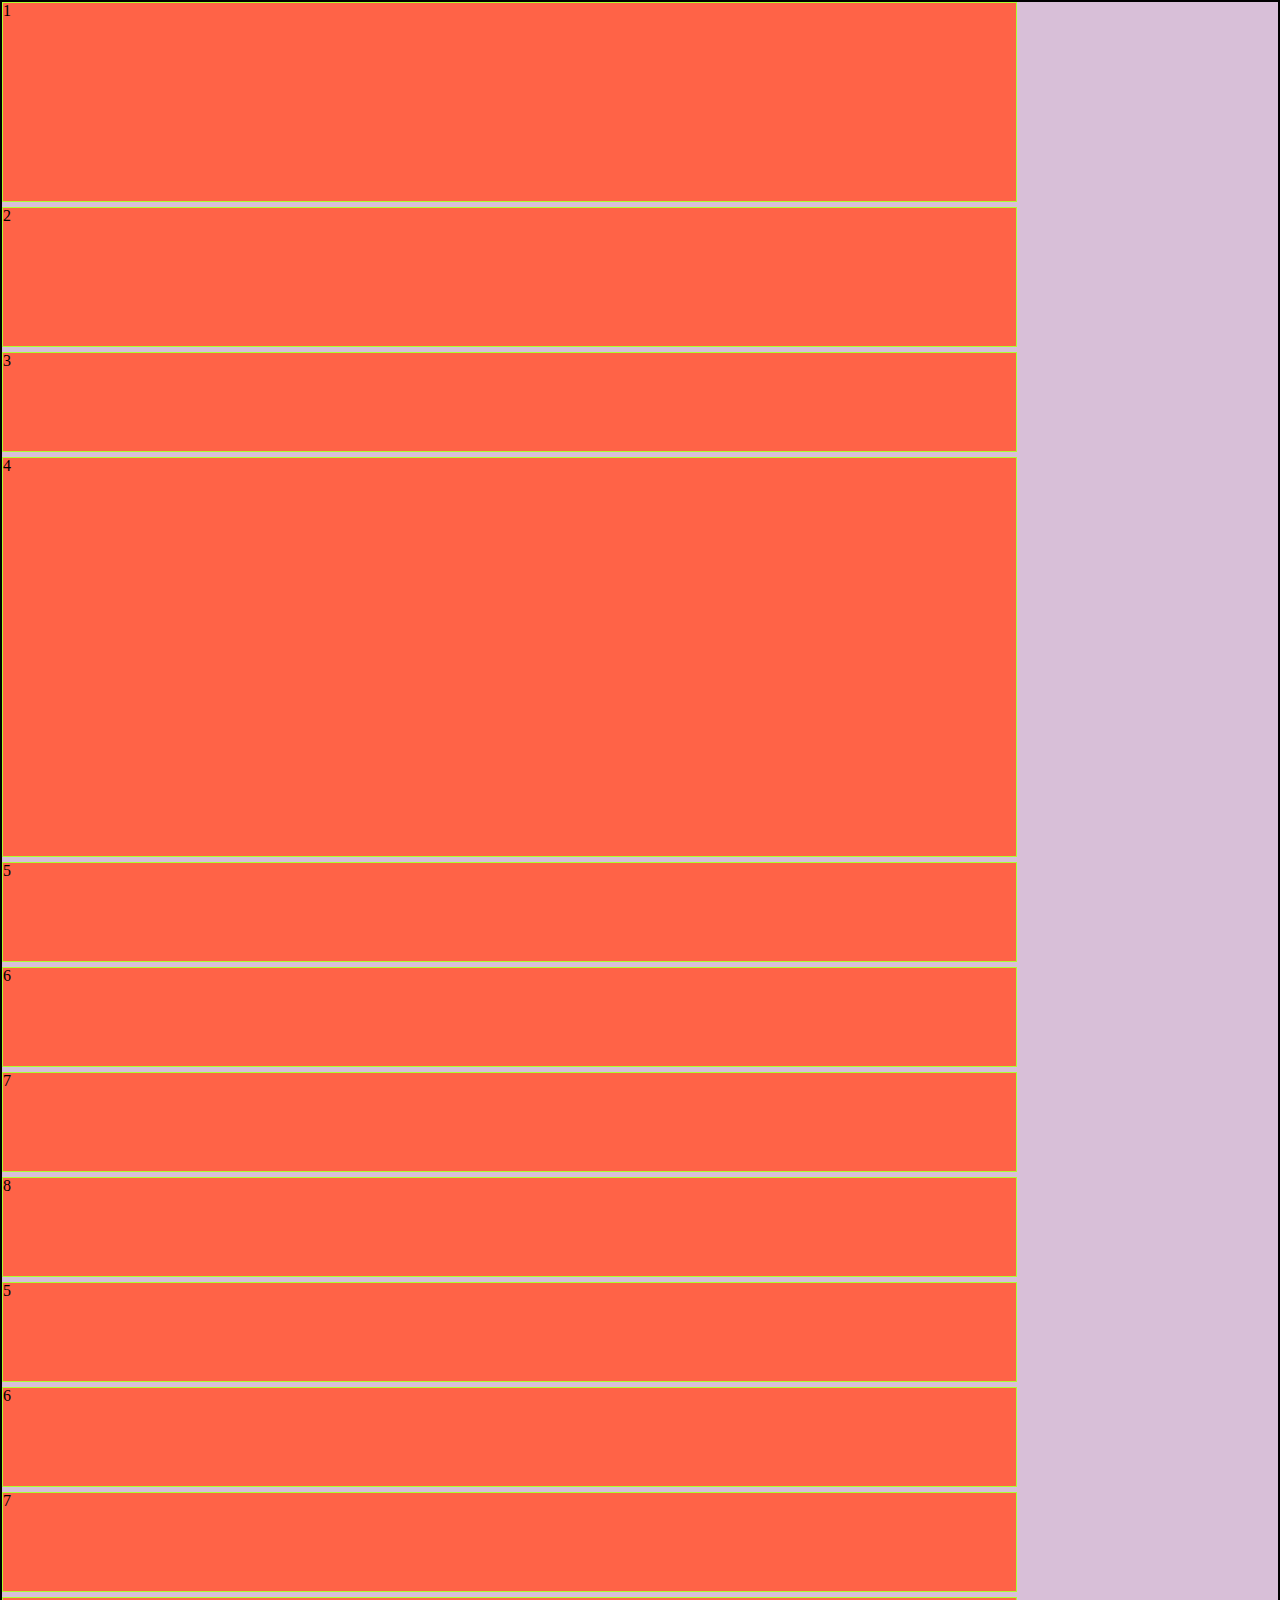
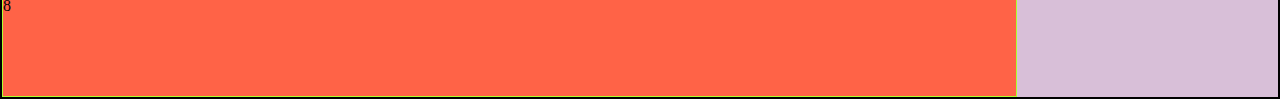
<file: 04June2022/index.html>
<!DOCTYPE html>
<html lang="en">
<head>
    <meta charset="UTF-8">
    <meta http-equiv="X-UA-Compatible" content="IE=edge">
    <meta name="viewport" content="width=device-width, initial-scale=1.0">
    <title>Document</title>
    <link rel="stylesheet" href="style.css">
</head>
<body>
    <div class="container">
        <div class="item item1">1</div>
        <div class="item item2">2</div>
        <div class="item item3">3</div>
        <div class="item item4">4
            <!-- <p>Lorem ipsum dolor sit amet consectetur, adipisicing elit. Culpa, libero. Lorem ipsum dolor sit amet, consectetur adipisicing elit. Maiores porro magni culpa eum repellendus repellat rem ad similique odit vitae? Lorem ipsum dolor sit amet consectetur adipisicing elit. Illo voluptate, fuga saepe mollitia aliquid ab molestiae aspernatur, fugiat eos labore dolore dignissimos perspiciatis itaque delectus. Commodi ducimus beatae explicabo aperiam? Lorem ipsum dolor sit amet consectetur adipisicing elit. Porro earum nesciunt vel ratione cum voluptate nisi id iusto possimus ad. Quasi sit minima architecto soluta similique alias natus, ducimus molestiae est recusandae ipsum itaque at rem unde tempora modi. Fuga omnis modi molestias, velit minus odio ex autem? Inventore optio alias porro ad facere, molestias, culpa quas recusandae similique est at amet quis. Architecto ut dolorem laborum sed corporis odit nesciunt qui aperiam, dicta, explicabo quasi iste, dolore earum voluptates magnam accusantium non maxime dolor. A beatae error distinctio. Nihil, expedita ab quos minus magnam dolore tenetur alias amet architecto! </p> -->
        </div>
        <div class="item item5">5</div>
        <div class="item item6">6</div>
        <div class="item item7">7</div>
        <div class="item item8">8</div>

        <!-- 55555555555555555555555555555555555555555555555555555555555555555555555555555555555555555555 -->
        <div class="item item5">5</div>
        <div class="item item6">6</div>
        <div class="item item7">7</div>
        <div class="item item8">8</div>
    </div>
      
</body>
</html>
</file>
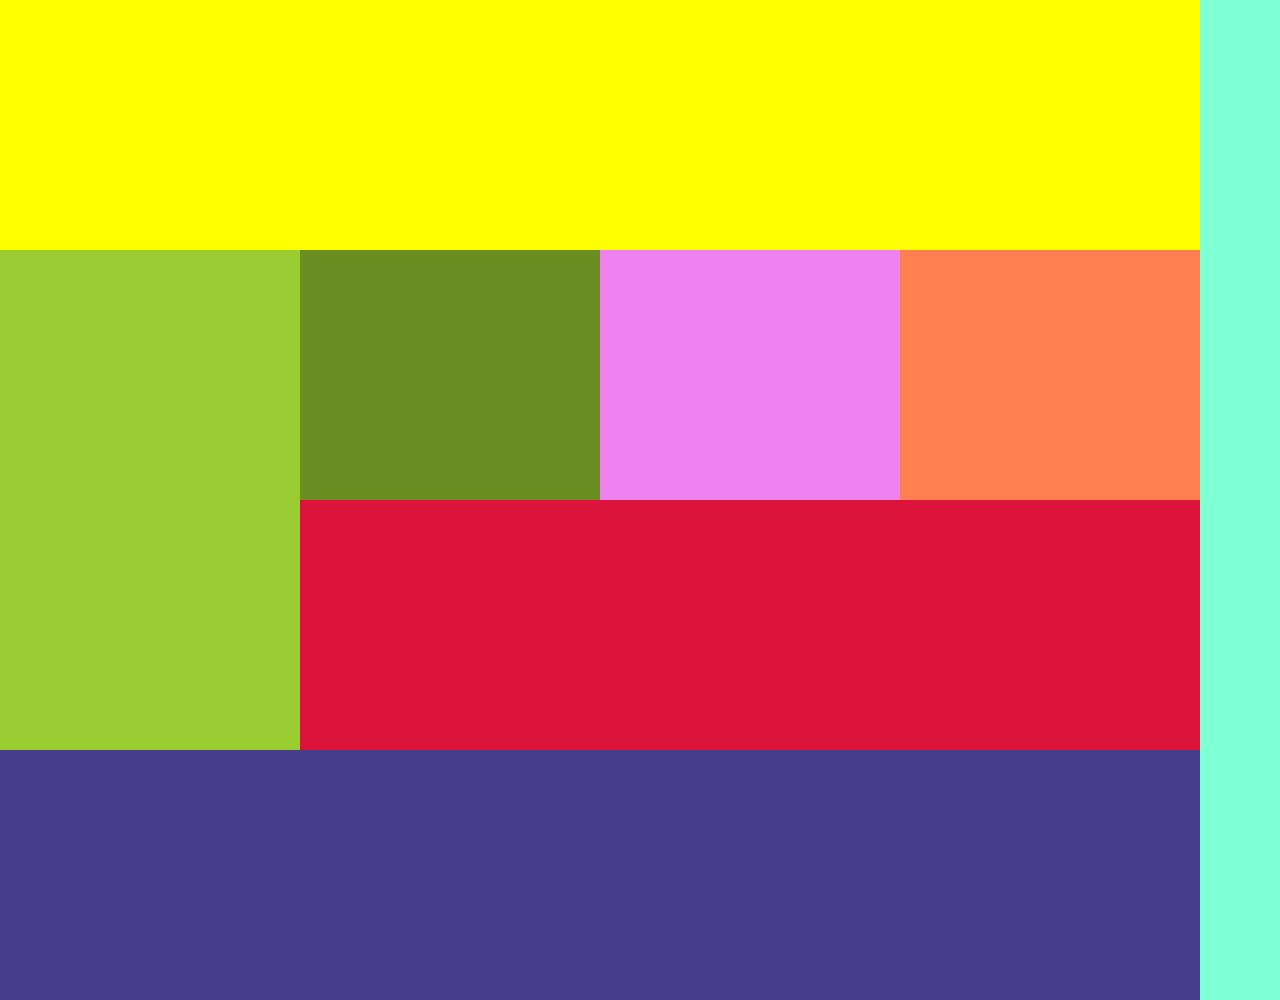
<file: 05June2022/index.html>
<!DOCTYPE html>
<html lang="en">
<head>
    <meta charset="UTF-8">
    <meta http-equiv="X-UA-Compatible" content="IE=edge">
    <meta name="viewport" content="width=device-width, initial-scale=1.0">
    <title>Document</title>
    <link rel="stylesheet" href="style.css">
</head>
<body>
    <div class="container">
        <header class="header"></header>
        <aside class="sidebar"></aside>
        <section class="section" id="sect1"></section>
        <section class="section" id="sect2"></section>
        <section class="section" id="sect3"></section>
        <section class="section"  id="sect4"></section>
        <main class="main"></main>
        <footer class="footer"></footer>
        
         
    </div>
</body>
</html>
</file>
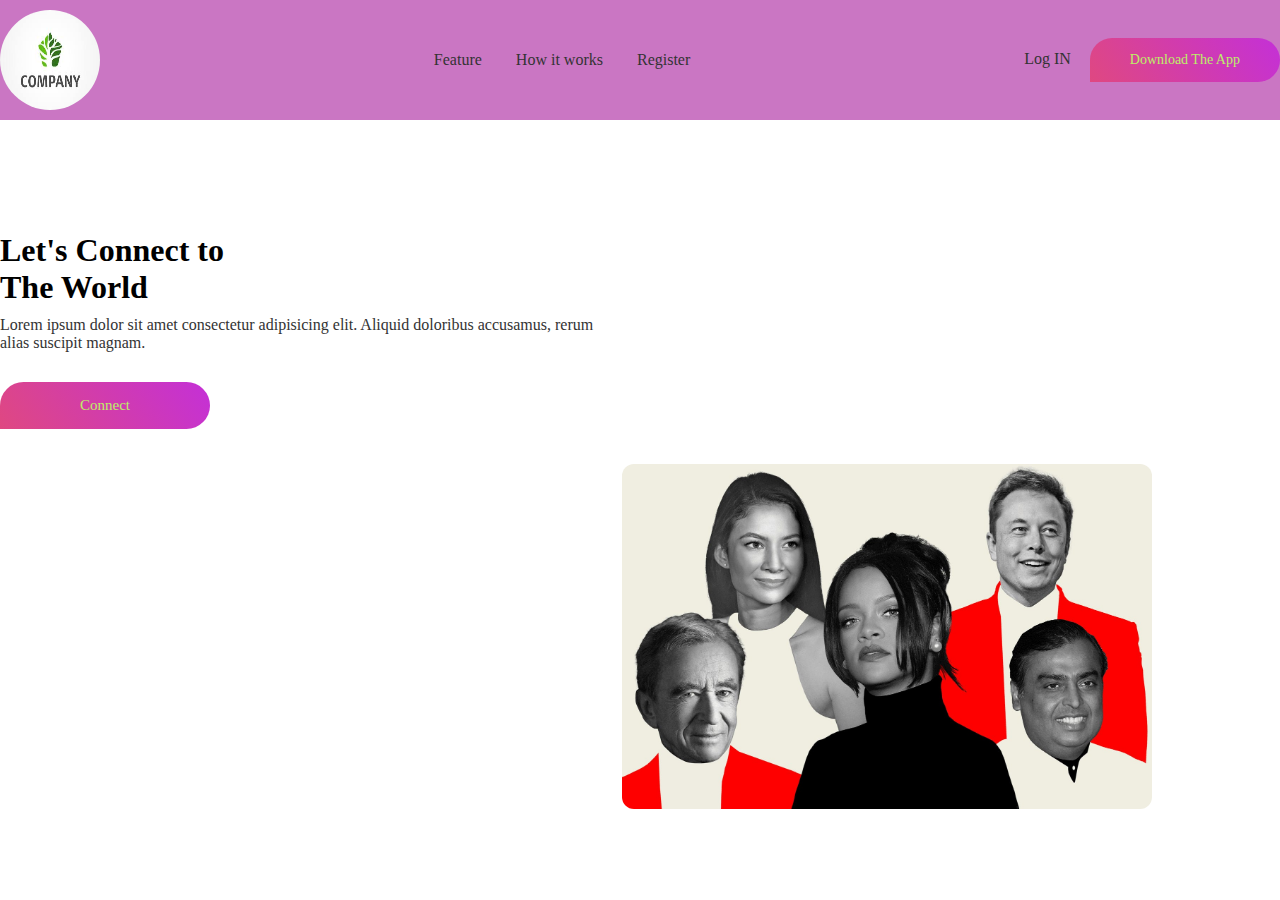
<file: 10JUN22/index.html>
<!DOCTYPE html>
<html lang="en">
<head>
    <meta charset="UTF-8">
    <meta http-equiv="X-UA-Compatible" content="IE=edge">
    <meta name="viewport" content="width=device-width, initial-scale=1.0">
    <title>Flex Practice</title>
    <link rel="stylesheet" href="style.css">
</head>
<body>
    <header>
        <div class="container">
            <nav>
                <img src="/10JUN22/LogPho/logo.jfif" alt="ERROR" class="logo">
                <ul>
                    <li><a href="#">Feature</a></li>
                    <li><a href="#">How it works</a></li>
                    <li><a href="#">Register</a></li>
                </ul>
                <div>
                    <a href="#" class="commanA">Log IN</a>
                    <a href="#" class="commanB">Download The App</a>
                </div>
            </nav>   
        </div>
    </header>
    <main>
        <div class="content">
            <h1 class="anim">Let's Connect to <br>The World</h1>
            <p class="anim">Lorem ipsum dolor sit amet consectetur adipisicing elit. Aliquid doloribus accusamus, rerum alias suscipit magnam.</p>
            <a href="#" class="commanB anim">Connect</a>
            <img src="/10JUN22/LogPho/https___images.forbes.com_Billies22_landing-1500px.jfif" alt="" class="Main-Image anim">
        </div>
    </main>
</body>
</html>
</file>
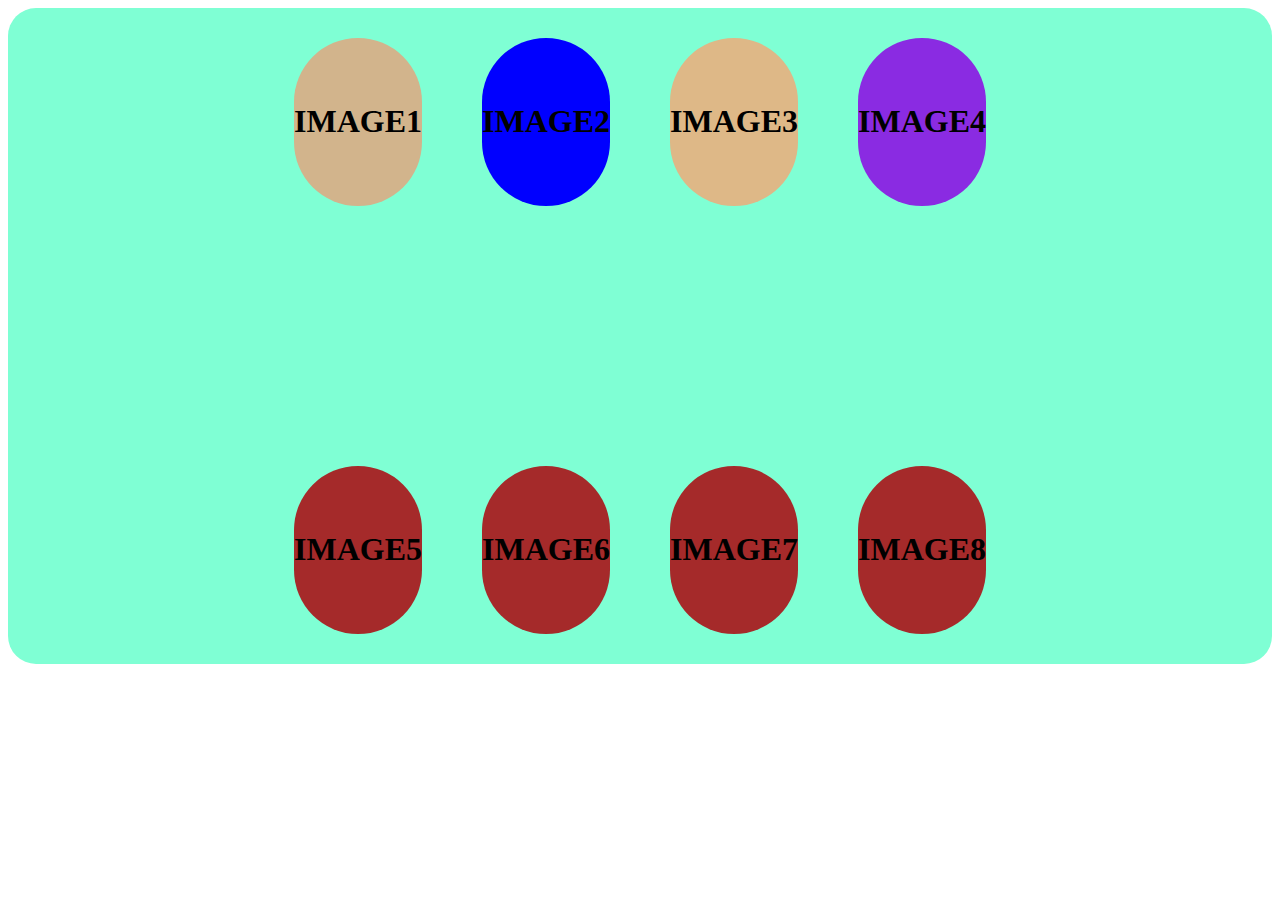
<file: 30May2022/index.html>
<!DOCTYPE html>
<html lang="en">
<head>
    <meta charset="UTF-8">
    <meta http-equiv="X-UA-Compatible" content="IE=edge">
    <meta name="viewport" content="width=device-width, initial-scale=1.0">
    <title>Document</title>
    <link rel="stylesheet" href="style.css">
</head>
<body>
    <div class="MainCointainer">
        <div class="A image"><h1>IMAGE1</h1></div>
        <div class="B image"><h1>IMAGE2</h1></div>
        <div class="C image"><h1>IMAGE3</h1></div>
        <div class="D  image"><h1>IMAGE4</h1></div>
        <div class="conundercon">
            <div class="E image"><h1>IMAGE5</h1></div>
        <div class="F image"><h1>IMAGE6</h1></div>
        <div class="G image"><h1>IMAGE7</h1></div>
        <div class="H  image"><h1>IMAGE8</h1></div>
        </div>
    </div>
    
</body>
</html>
</file>
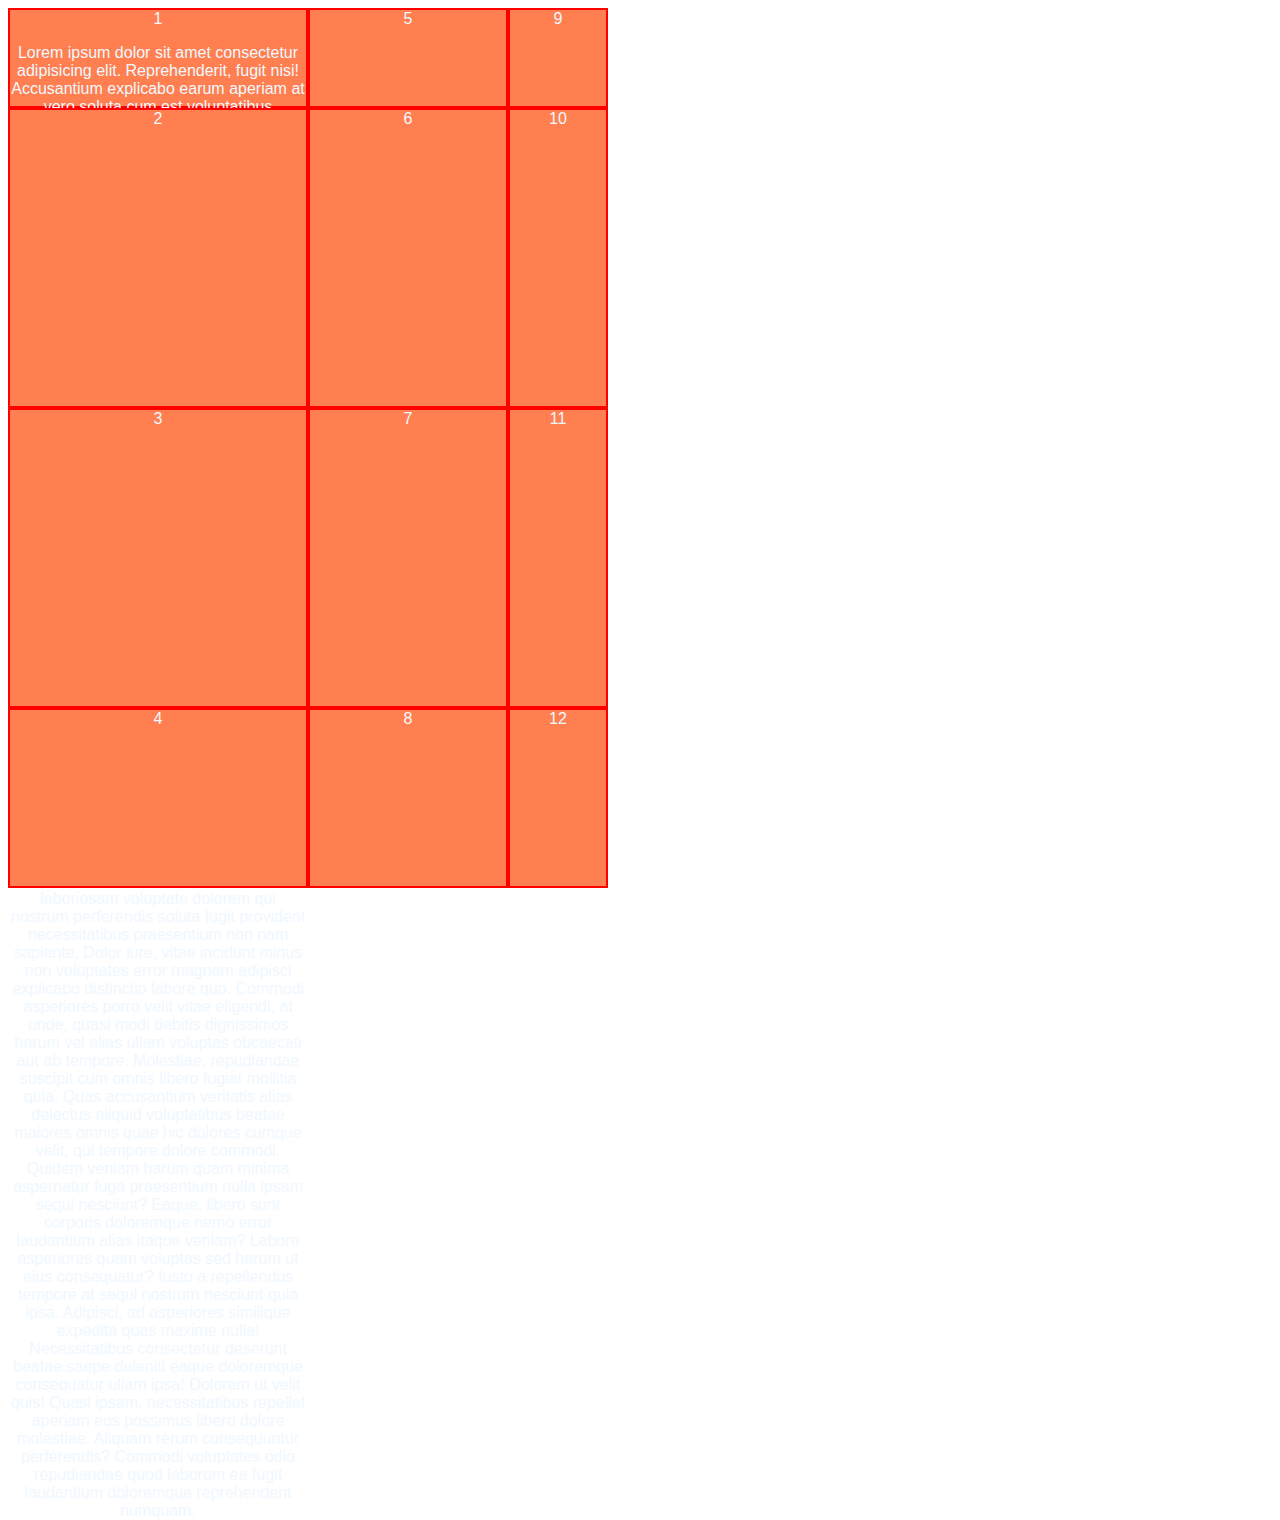
<file: 3June2022/index.html>
<!DOCTYPE html>
<html lang="en">
<head>
    <meta charset="UTF-8">
    <meta http-equiv="X-UA-Compatible" content="IE=edge">
    <meta name="viewport" content="width=device-width, initial-scale=1.0">
    <title>GRID LAYOUT</title>
    <link rel="stylesheet" href="style.css">
    <link rel="preconnect" href="https://fonts.googleapis.com">
</head>
<body>
    <div class="container">
        <div class="item item1">1
            <p>Lorem ipsum dolor sit amet consectetur adipisicing elit. Reprehenderit, fugit nisi! Accusantium explicabo earum aperiam at vero soluta cum est voluptatibus molestias omnis vitae, voluptate fugit a quia sed perferendis hic eveniet deserunt fugiat eum sequi adipisci quos modi repellendus. Minima aliquid repellat nesciunt aperiam illo nihil quis enim, deleniti eaque tenetur ea explicabo dicta veritatis quidem quisquam asperiores debitis placeat odit accusamus voluptate blanditiis? Omnis, aliquam nemo! Eaque non quidem, maiores quod delectus aliquam exercitationem hic labore alias eius cum laboriosam, beatae repudiandae! Asperiores, quaerat praesentium ad ratione, dolor esse quisquam facere id voluptatem quia vitae repellendus at dolore magni amet minima. Doloremque accusantium explicabo in? Quaerat, tempore! Asperiores molestias accusamus, suscipit repellendus corporis iure, exercitationem, officiis delectus optio quos dolore officia. Doloribus odio mollitia corporis velit ratione aspernatur totam quas quo quasi est tempore blanditiis pariatur maiores voluptas cupiditate, distinctio, quidem dolores unde enim numquam commodi culpa nostrum libero. Impedit deleniti sapiente officia tempore sint quis tempora, ullam repudiandae veniam quia doloribus tenetur inventore molestias necessitatibus nemo nihil voluptatibus voluptas, cupiditate saepe ab officiis eligendi porro ut quibusdam. Tenetur pariatur corporis cum! Eius natus, at deserunt modi dolorum dicta ullam blanditiis, quis similique temporibus vitae repellendus aliquid voluptates recusandae distinctio, vel voluptatem! Atque magni quasi quos expedita, earum iure molestias nulla. Aperiam cupiditate sunt voluptate necessitatibus eligendi, illum itaque sequi? Laborum a nulla qui soluta veniam. Sequi, harum libero est, laboriosam voluptate dolorem qui nostrum perferendis soluta fugit provident necessitatibus praesentium non nam sapiente. Dolor iure, vitae incidunt minus non voluptates error magnam adipisci explicabo distinctio labore quo. Commodi asperiores porro velit vitae eligendi, at unde, quasi modi debitis dignissimos harum vel alias ullam voluptas obcaecati aut ab tempore. Molestiae, repudiandae suscipit cum omnis libero fugiat mollitia quia. Quas accusantium veritatis alias delectus aliquid voluptatibus beatae maiores omnis quae hic dolores cumque velit, qui tempore dolore commodi. Quidem veniam harum quam minima aspernatur fuga praesentium nulla ipsam sequi nesciunt? Eaque, libero sunt corporis doloremque nemo error laudantium alias itaque veniam? Labore asperiores quam voluptas sed harum ut eius consequatur? Iusto a repellendus tempore at sequi nostrum nesciunt quia ipsa. Adipisci, ad asperiores similique expedita quas maxime nulla! Necessitatibus consectetur deserunt beatae saepe deleniti eaque doloremque consequatur ullam ipsa! Dolorem ut velit quis! Quasi ipsam, necessitatibus repellat aperiam eos possimus libero dolore molestiae. Aliquam rerum consequuntur perferendis? Commodi voluptates odio repudiandae quod laborum ea fugit laudantium doloremque reprehenderit numquam.</p>
        </div>
        <div class="item item2">2</div>
        <div class="item item3">3</div>
        <div class="item item4">4</div>
        <div class="item item5">5</div>
        <div class="item item6">6</div>
        <div class="item item7">7</div>
        <div class="item item8">8</div>
        <div class="item item9">9</div>
        <div class="item item10">10</div>
        <div class="item item11">11</div>
        <div class="item item12">12</div>
    </div>
</body>
</html>
</file>
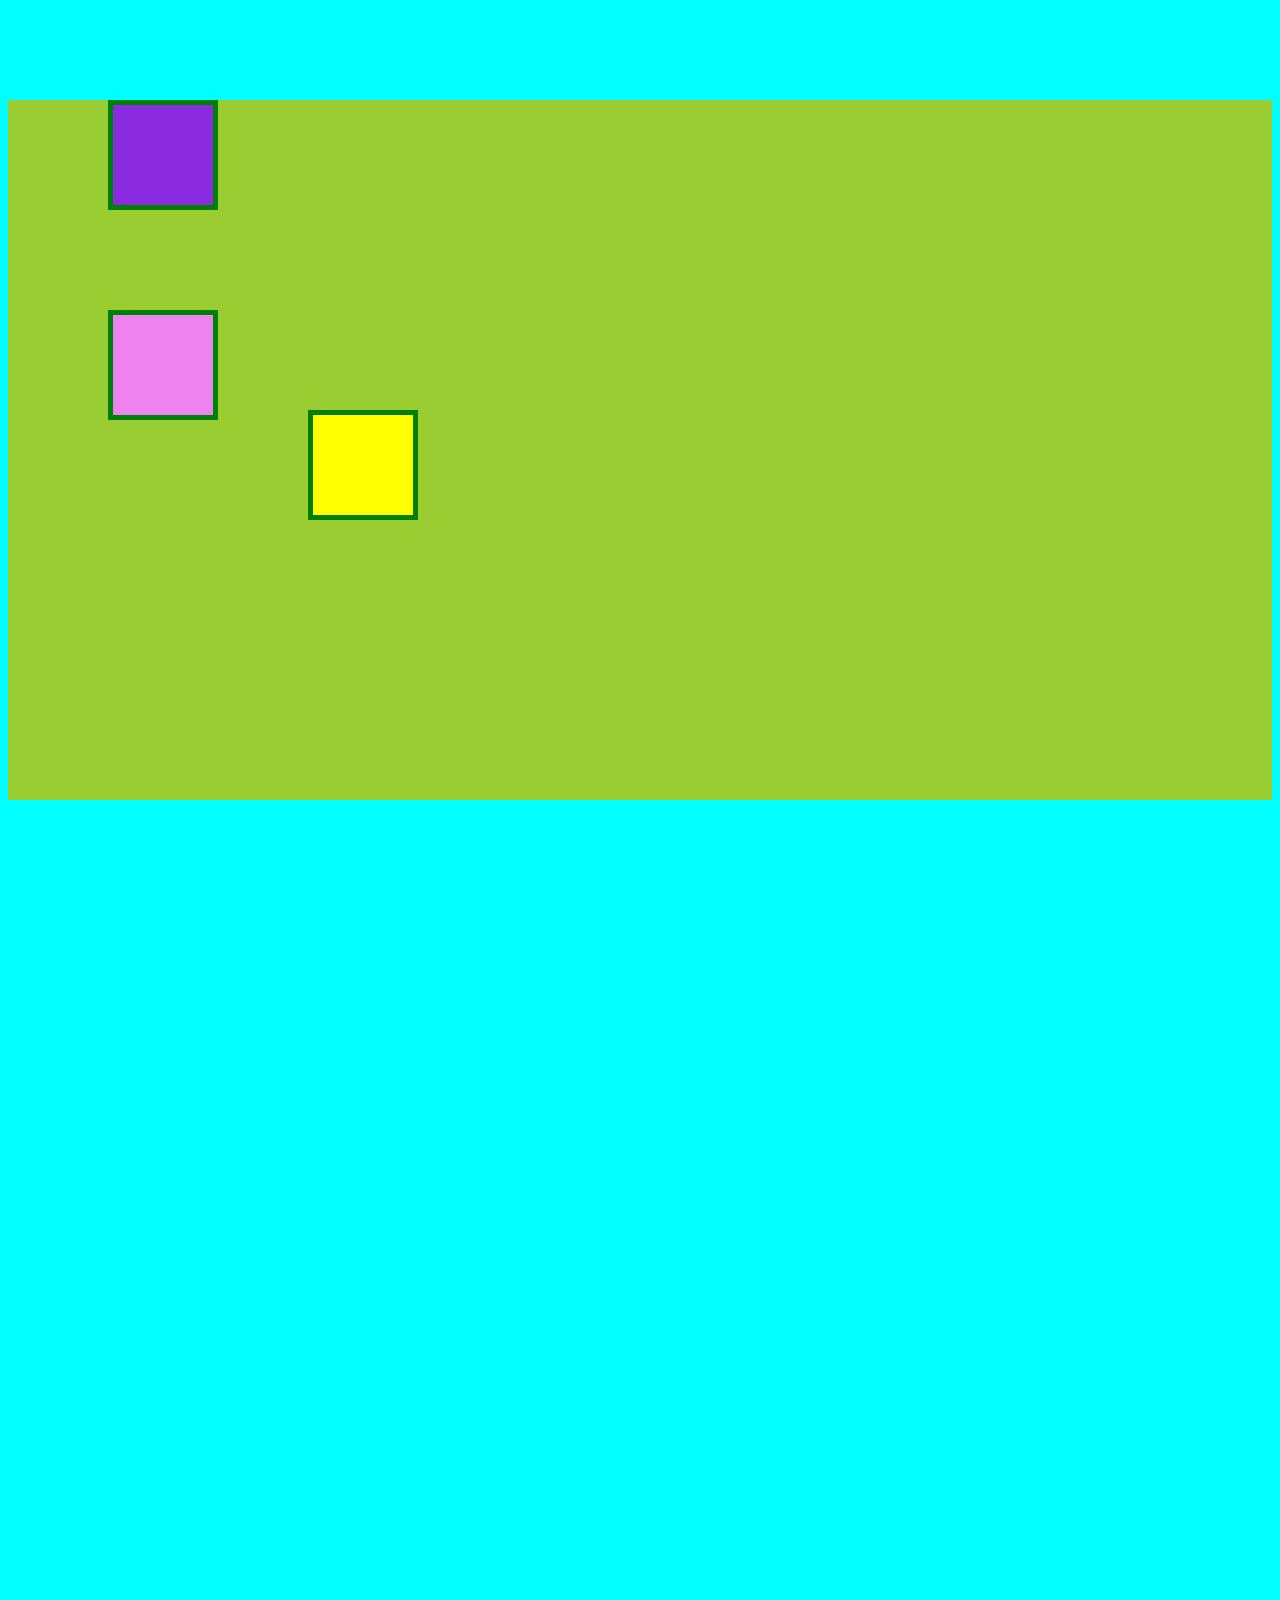
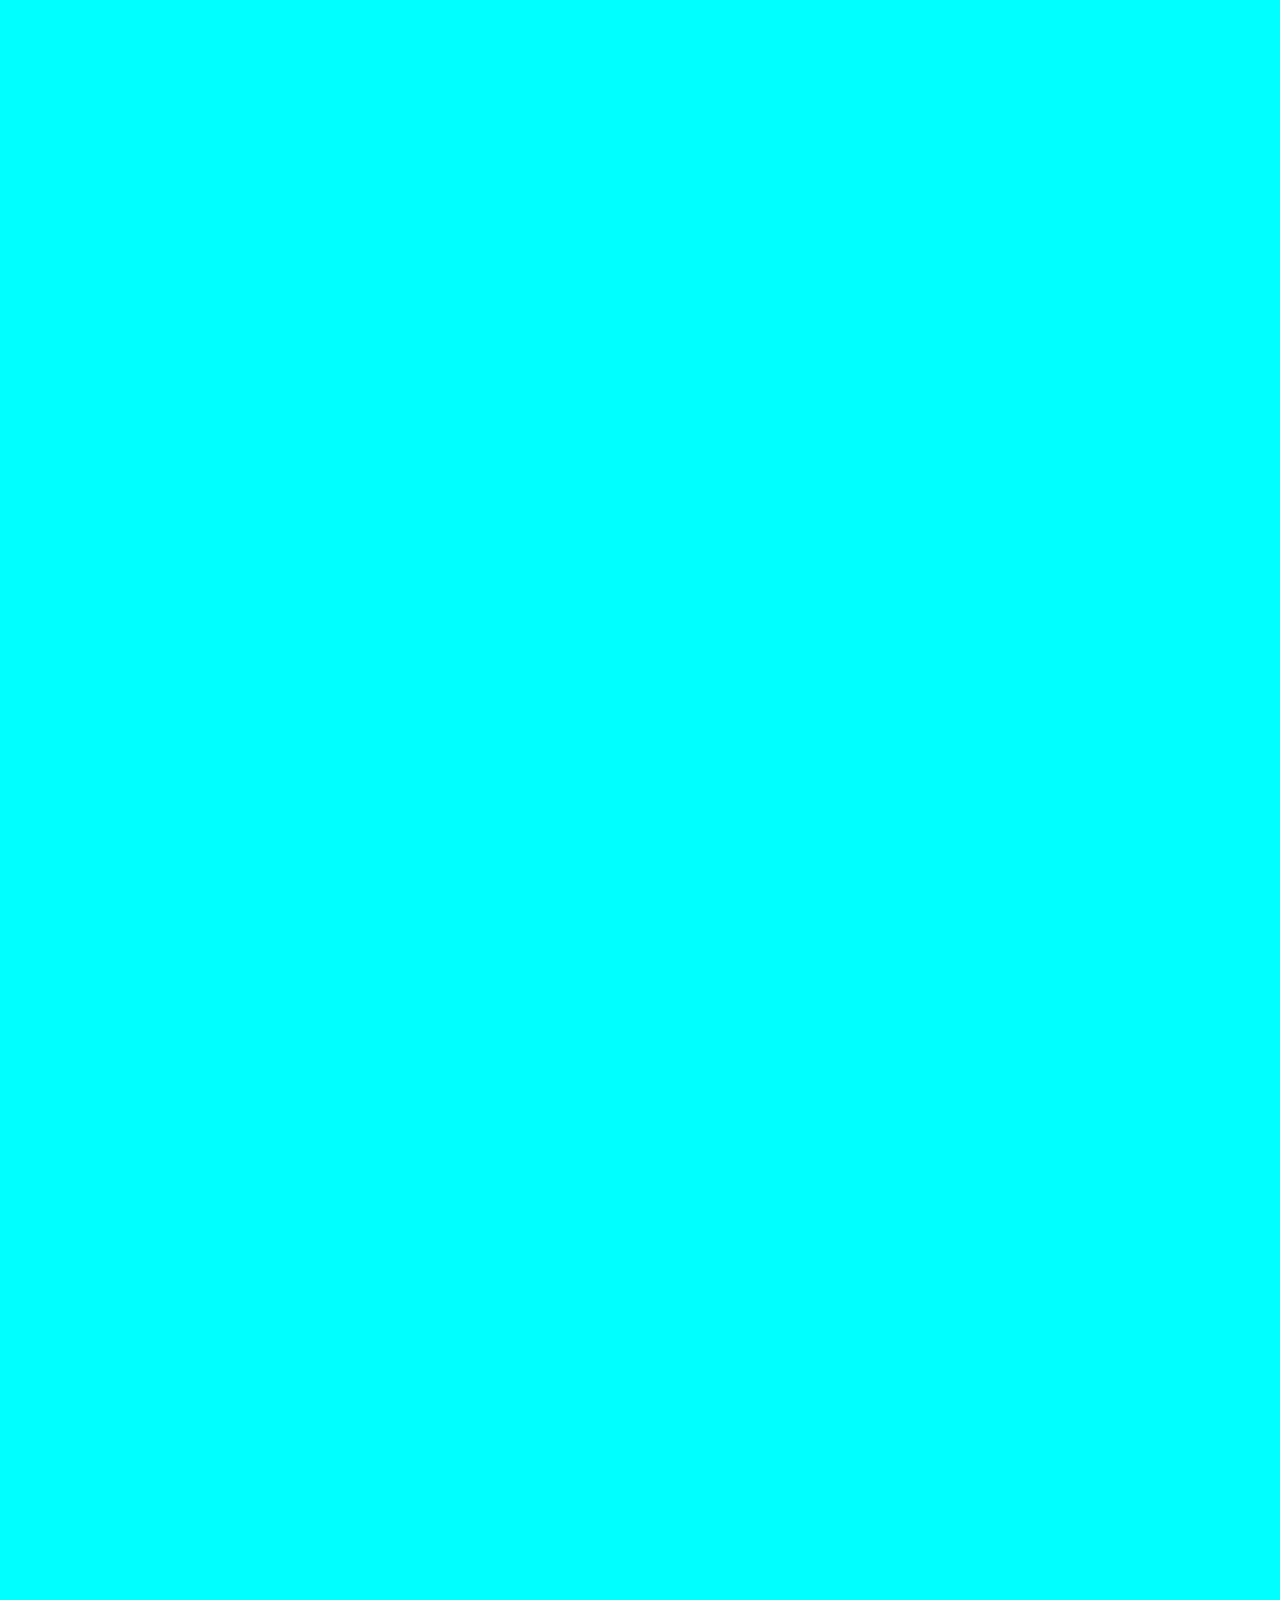
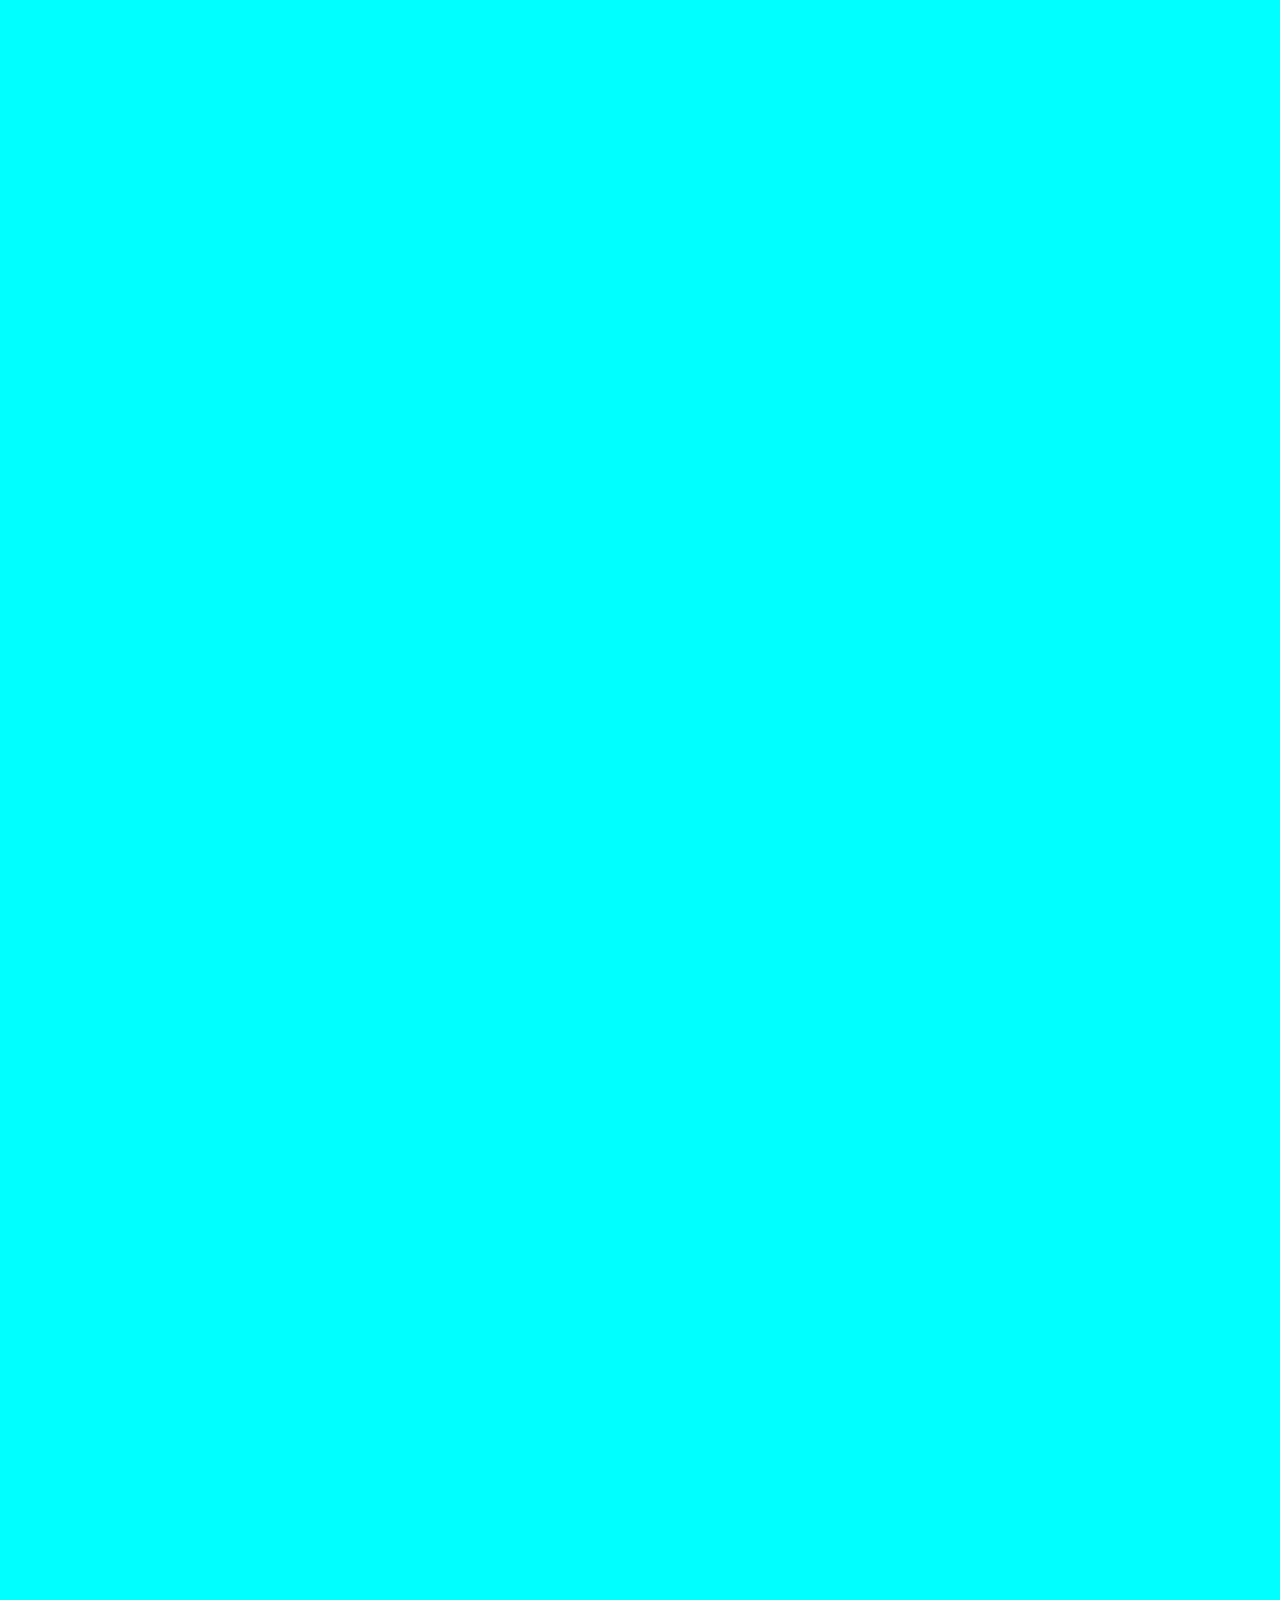
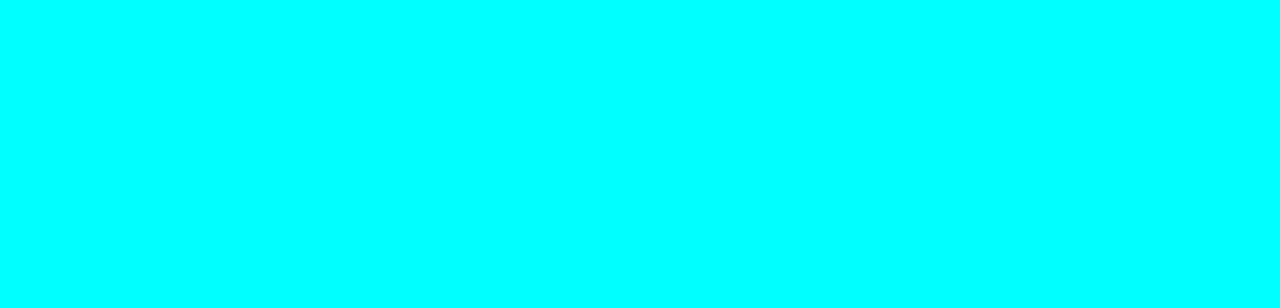
<file: 07June2022/PositionPractice/index.html>
<!DOCTYPE html>
<html lang="en">
<head>
    <meta charset="UTF-8">
    <meta http-equiv="X-UA-Compatible" content="IE=edge">
    <meta name="viewport" content="width=device-width, initial-scale=1.0">
    <title>Document</title>
    <link rel="stylesheet" href="style.css">
</head>
<body class="body">
    <div class="container " >
        <div class="child-A margin" ></div>
        <div class="child-B margin" ></div>
        <div class="child-C margin" ></div>
    </div>
    
</body>
</html>
</file>
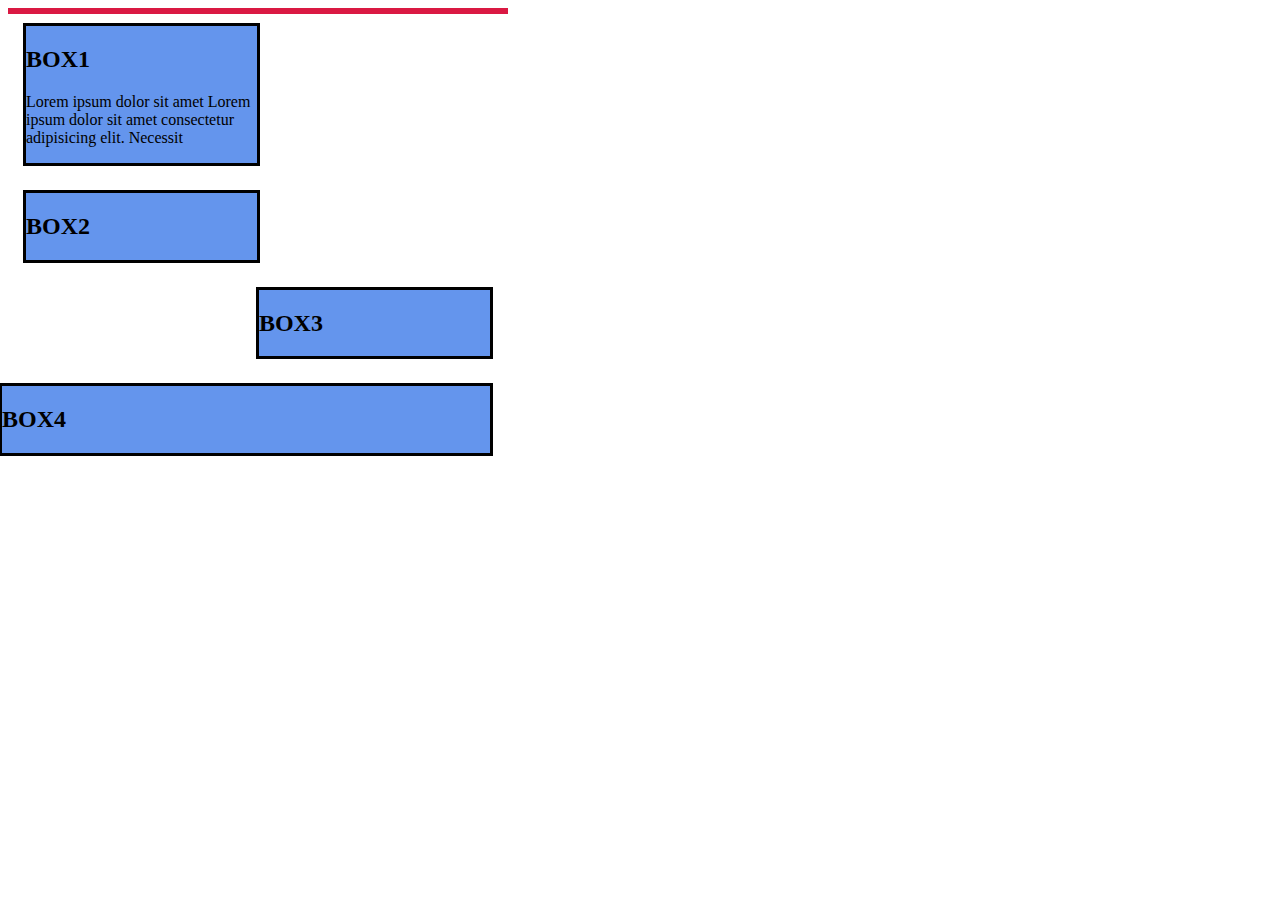
<file: 31May2022/FloatPractice/index.html>
<!DOCTYPE html>
<html lang="en">
<head>
    <meta charset="UTF-8">
    <meta http-equiv="X-UA-Compatible" content="IE=edge">
    <meta name="viewport" content="width=device-width, initial-scale=1.0">
    <title>Document</title>
    <link rel="stylesheet" href="style.css">
</head>
<body class="body">
    <div class="container">
        <div class="item" id="box1"><h2>BOX1</h2><p>Lorem ipsum dolor sit amet Lorem ipsum dolor sit amet consectetur adipisicing elit. Necessit </p></div>
        <div class="item" id="box2"><h2>BOX2</h2></div>
        <div class="item" id="box3"><h2>BOX3</h2></div>
        <div class="item" id="box4"><h2>BOX4</h2></div>
    </div>
    
</body>
</html>
</file>
<file: 04June2022/style.css>
html, body, div, span, applet, object, iframe,
h1, h2, h3, h4, h5, h6, p, blockquote, pre,
a, abbr, acronym, address, big, cite, code,
del, dfn, em, img, ins, kbd, q, s, samp,
small, strike, strong, sub, sup, tt, var,
b, u, i, center,
dl, dt, dd, ol, ul, li,
fieldset, form, label, legend,
table, caption, tbody, tfoot, thead, tr, th, td,
article, aside, canvas, details, embed, 
figure, figcaption, footer, header, hgroup, 
menu, nav, output, ruby, section, summary,
time, mark, audio, video {
	margin: 0;
	padding: 0;
	border: 0;
	font-size: 100%;
	font: inherit;
	vertical-align: baseline;
}
/* HTML5 display-role reset for older browsers */
article, aside, details, figcaption, figure, 
footer, header, hgroup, menu, nav, section {
	display: block;
}
body {
	line-height: 1;
}
ol, ul {
	list-style: none;
}
blockquote, q {
	quotes: none;
}
blockquote:before, blockquote:after,
q:before, q:after {
	content: '';
	content: none;
}
table {
	border-collapse: collapse;
	border-spacing: 0;
}
/* gvjhbjknklml;,';,;',';,;,;,vgcfcbnb,mnkbhnb ,m vnbnm ,mn bn ,m mn m m  m m  */
.container {
    display: grid;
    border: 2px solid black;
    background-color: thistle;
    grid-auto-flow: column;
    grid-template-columns: 100px 300px 100px 500px ;
    /* grid-template-columns: repeat(auto-fill, minmax(200px, 1fr));  */
    /* grid-column-start: 1; */
    /* grid-column-end: -1; */
    grid-template-rows: 200px 140px 100px 400px;
    /* grid-template-rows: 400px ; */
    grid-auto-rows: minmax(100px, auto);
    /* grid-gap: 5px; */
    /* column-gap: 5px; */
    gap: 5px;
    /* grid-template-areas: "header header header header" */
                          /* "sidebar main main    main "; */
                         
}
header{
    /* grid-area: header; */
}
aside{
    /* grid-area: sidebar; */
}
main{
    /* grid grid-area: main; */
}
.item{
    background-color: tomato;
    border: 1px solid greenyellow;
    grid-column-start: 1;
    grid-column-end: 5;
    
}
</file>
<file: 05June2022/style.css>
body{
    height: 100vh;
    margin: 0;
}
.container{
    background-color: aquamarine;
    display: grid;
    grid-template-columns: repeat(4,300px);
    grid-template-rows: repeat(4,250px);
    grid-template-areas: "A A A A"
                         "sidebar section1 section2 section3"
                         " sidebar main main  main"
                         "footer footer footer footer";

                         margin: 0 ;
                         /* padding: 100px; */

}
.header{
    grid-area:A ;
    background-color: yellow;
}
.sidebar{
    grid-area: sidebar;
    background-color: yellowgreen;
}
#sect1{
    grid-area: section1;
    background-color: olivedrab;
}
#sect2{
    grid-area: section2;
    background-color: violet;
}
#sect3{
    grid-area: section3;
    background-color: coral;
}
.main{
    grid-area: main;
    background-color: crimson;
}
.footer{
    grid-area: footer;
    background-color: darkslateblue;
}
</file>
<file: 10JUN22/style.css>
*{
    margin: 0;
    padding: 0;
    box-sizing: border-box;
}
.container{
    /* width: 100%; */
    /* height: 100vh; */
    background-color: rgb(202, 118, 195);
}
nav{
    display: flex;
    align-items: center;
    justify-content: space-between;
    padding: 10px 0;
    position: relative;
}
.logo{
    width: 100px;
    height: 100px;
    border-radius: 100px;
}
nav ul li{
    display: inline-block;
    margin: 10px 15px;
}
nav ul li a{
    text-decoration: none;
    color: #333;
    font-weight: 400;
}
.commanA{
    text-decoration: none;
    margin-right: 15px;
    color: #333;
    font-weight: 400;
}
.commanB{
    display:inline-block ;
    text-decoration: none;
    padding: 14px 40px;
    color: rgb(188, 240, 104);
    background-image: linear-gradient(55deg,#df4881,#c430d7);
    font-size: 14px;
    border-radius: 30px;
    border-bottom-left-radius: 0;
    transition: 0.5s;
}
.content{
    margin-top: 6%;
    max-width: 600px;
}
.contenr h1{
    font-size: 70px;
    color: #222;
}
.content p{
    margin: 10px 0 30px;
    color: #333;
}
.content .commanB{
    padding: 15px 80px;
    font-size: 15px;
}
.commanb:hover{
    border-bottom-left-radius:35px;
}
.Main-Image{
    width: 530px;
    position: absolute;
    bottom: 0;
    right: 10%;
    bottom: 14%;
    border-radius: 12px;
}
.anim{
    /* opacity: 0; */
    transform: translateY(35px);
    animation:moveup 0.4s linear forwards;
}
</file>
<file: 30May2022/style.css>
.MainCointainer{

    background-color: aquamarine;
    border-radius: 28px;
    
    line-height: 200px;
    display: flex; 
    
     justify-content:center ; 
     flex-wrap: wrap;
     align-items: center;
     /* margin: 250px; */
     /* column-gap: 100px; */
     row-gap: 200px;

    }
     
    
    
    

.image{
    
    
    display: flex;
    /* justify-content: space-between;  */
    
    border-radius: 105px;
    line-height: 125px;
    
    
    

    

}
.A{
    background-color: tan;
    margin: 30px;  
}
.B{
    background-color: blue;
     margin: 30px; 
}
.C{
    background-color: burlywood;
    margin: 30px;
}
.D{
    background-color: blueviolet;
    margin: 30px;
}
.E{
    background-color:brown ;
    margin: 30px;
}
.F{background-color:brown ;
    margin: 30px;}
.G{background-color:brown ;
    margin: 30px;}
.H{background-color:brown ;
    margin: 30px;}
    .conundercon{
        display: flex; 
    }
</file>
<file: 3June2022/style.css>
.container{
    display: grid;
    /* grid-auto-rows: 120px; */
    /* grid-auto-columns: 450px; */
    
    /* grid-auto-flow: row; */
    grid-auto-flow: column;
   grid-template-rows: 100px 300px 300px 180px;
   grid-template-columns: 300px 200px 100px 260px ;
   grid-template-areas: "header header header";
   
   
   /* grid-template-columns: repeat(4,200px); */
   /* grid-template-rows: 88px 88px 88px; */
   /* grid-template-rows: repeat(3,88px); */
   /* grid-template-columns: minmax(60px,auto) 100px 200px 30px; */

   /* grid-template-rows: minmax(100px,auto) 200px 100px 60px; */
   /* grid-template-rows: repeat(autofill,minmax(200px,1fr)); */
      /* grid-template-columns: 100px 300px 30px 180px; */
   /* grid-template: 300px 120px/ 400px 100px; */
   /* column-gap: 20px; */
   /* row-gap: 10px; */
   /* grid-gap: 15px; */
   /* justify-content: start; */
   /* justify-content: end; */

}
body{
    font-family: 'Kdam Thmor Pro', sans-serif;
}
.item{
border: 2px solid red;
background-color:coral;
color: aliceblue;
/* width: 500px; */
/* padding: 100px; */
/* margin: 10px; */
text-align: center;
}
.item1{
    /* grid-row-start: 1; */
    /* grid-row-end: 5; */
    /* grid-column-start: 1; */
    /* grid-column-end: 4; */
    /* grid-column: span1; */
 }
</file>
<file: 07June2022/PositionPractice/style.css>
.body{
    background-color: aqua;
    height: 5000px
    
    
}
.container{
    height: 700px;
    background-color: yellowgreen;
    position:  relative;
    /* margin: 10px; */
}
.margin{
    margin: 100px;
    border: 5px solid green;
}
.child-A{
background-color: blueviolet;
width: 100px;
height: 100px;
/* background-image: url(\3D\8db66c02e3a482d48cd507e004b85591.jpg); */
/* margin: 10px; */
/* line-height: 100px; */
}
.child-B{
background-color: yellow;
width: 100px;
height: 100px;
position:absolute;

left: 200px;

/* margin: 0 auto; */

/* margin: 10px; */
}
.child-C{
background-color: violet;
 width: 100px;
 height: 100px;
 /* position: fixed; */
 /* margin: 0 auto; */
/* top: 250px; */
 /* margin: 10px;  */
}
</file>
<file: 31May2022/FloatPractice/style.css>
*{
    box-sizing: border-box;
}

.container{
    background-color: blueviolet;
    width: 500px;
    
    
    border: 3px solid rgb(218, 25, 67);

}
.item{
    background-color: cornflowerblue;
    /* width: 200px; */
    margin: 12px 12px;
    
    
    border: 3px solid black;

}
#box1{
    float: left;
    width: 48%;
}
#box2{
    float:left;
    width: 48%;
    
}
#box3{
    float: right;
    width: 48%;
}
#box4{
    float: right;
    width:100%;
    
}
</file>
